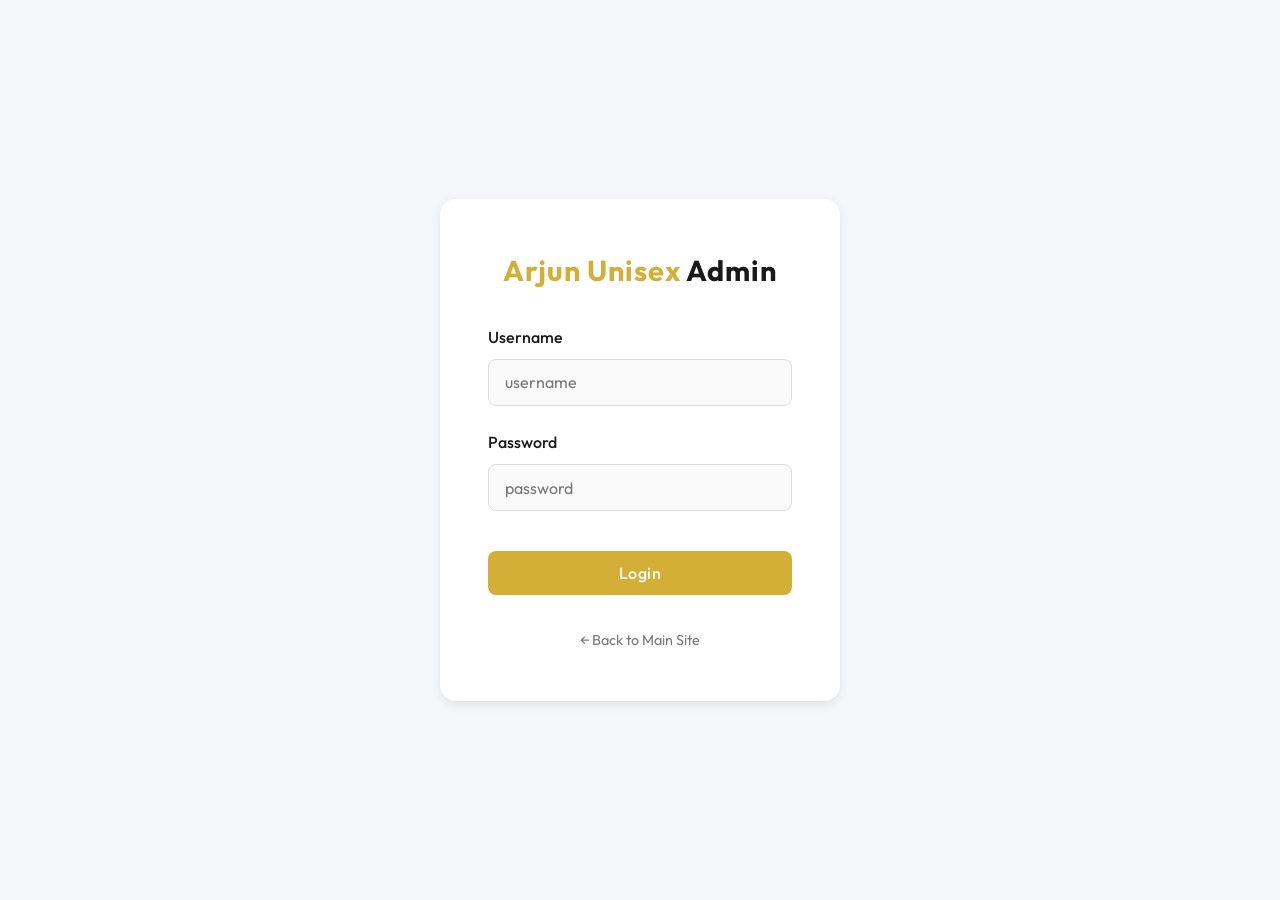
<file: admin.html>
<!DOCTYPE html>
<html lang="en">
<head>
    <meta charset="UTF-8">
    <meta name="viewport" content="width=device-width, initial-scale=1.0">
    <title>Admin Dashboard | Arjun Unisex Salon</title>
    <link rel="stylesheet" href="css/styles.css">
    <link rel="stylesheet" href="css/admin.css">
</head>
<body class="admin-body">

    <!-- Login View -->
    <div id="login-view" class="login-container">
        <div class="login-card fade-in">
            <h2 class="logo text-center"><span>Arjun Unisex</span> Admin</h2>
            <div id="login-alert" class="alert"></div>
            <form id="adminLoginForm">
                <div class="form-group">
                    <label>Username</label>
                    <input type="text" id="login-user" class="form-control" placeholder="username">
                </div>
                <div class="form-group">
                    <label>Password</label>
                    <input type="password" id="login-pass" class="form-control" placeholder="password">
                </div>
                <button type="submit" class="btn btn-primary" style="width: 100%; margin-top: 1rem;">Login</button>
            </form>
            <p class="text-center mt-2"><a href="index.html" style="color: var(--text-light); font-size: 0.9rem;">&larr; Back to Main Site</a></p>
        </div>
    </div>

    <!-- Dashboard View -->
    <div id="dashboard-view" class="dashboard-layout">
        <aside class="sidebar">
            <h2 class="logo"><span>Arjun Unisex</span> Admin</h2>
            <nav class="nav-menu">
                <button onclick="switchView('gallery')" class="active" id="btn-gallery">Gallery Manager</button>
                <button onclick="switchView('bookings')" id="btn-bookings">Booking Tracker</button>
                <button onclick="switchView('settings')" id="btn-settings">Settings</button>
                <button onclick="logout()" style="margin-top: 2rem; color: #ff6b6b;">Logout</button>
            </nav>
        </aside>

        <main class="main-content">
            <!-- Gallery Section -->
            <section id="sec-gallery" class="section-view active">
                <div class="panel-header">
                    <h2>Manage Gallery</h2>
                </div>
                <form id="addGalleryForm" class="card" style="display: flex; gap: 1rem; align-items: flex-end; flex-wrap: wrap;">
                    <div class="admin-form-group" style="flex: 1; min-width: 200px; margin: 0;">
                        <label>Image File Upload</label>
                        <input type="file" id="g-file" required accept="image/*">
                    </div>
                    <div class="admin-form-group" style="flex: 1; min-width: 200px; margin: 0;">
                        <label>Alt Text</label>
                        <input type="text" id="g-alt" required placeholder="Salon interior">
                    </div>
                    <button type="submit" class="btn btn-primary">Add Image</button>
                </form>
                <div id="admin-gallery-table" style="display: grid; grid-template-columns: repeat(auto-fill, minmax(200px, 1fr)); gap: 1rem; margin-top: 2rem;">
                    <!-- Gallery admin injected by JS -->
                </div>
            </section>
            
            <!-- Bookings Section -->
            <section id="sec-bookings" class="section-view">
                <div class="panel-header">
                    <h2>Booking Tracker</h2>
                </div>
                <div class="card" style="overflow-x: auto;">
                    <table id="bookings-table">
                        <thead>
                            <tr>
                                <th>Name</th>
                                <th>Service</th>
                                <th>Date</th>
                                <th>Time</th>
                                <th>Status</th>
                                <th>Action</th>
                            </tr>
                        </thead>
                        <tbody id="bookings-tbody">
                            <!-- Bookings will be loaded here -->
                        </tbody>
                    </table>
                </div>
            </section>

            <!-- Settings Section -->
            <section id="sec-settings" class="section-view">
                <div class="panel-header">
                    <h2>Account Settings</h2>
                </div>
                <form id="updateCredsForm" class="card" style="max-width: 500px;">
                    <div id="creds-alert" class="alert"></div>
                    <div class="admin-form-group">
                        <label>New Username</label>
                        <input type="text" id="new-user" required>
                    </div>
                    <div class="admin-form-group">
                        <label>New Password</label>
                        <input type="password" id="new-pass" required>
                    </div>
                    <button type="submit" class="btn btn-primary" style="margin-top: 1rem;">Update Credentials</button>
                </form>
            </section>
        </main>
    </div>

    <script src="js/data.js"></script>
    <script src="js/admin.js"></script>
</body>
</html>
</file>
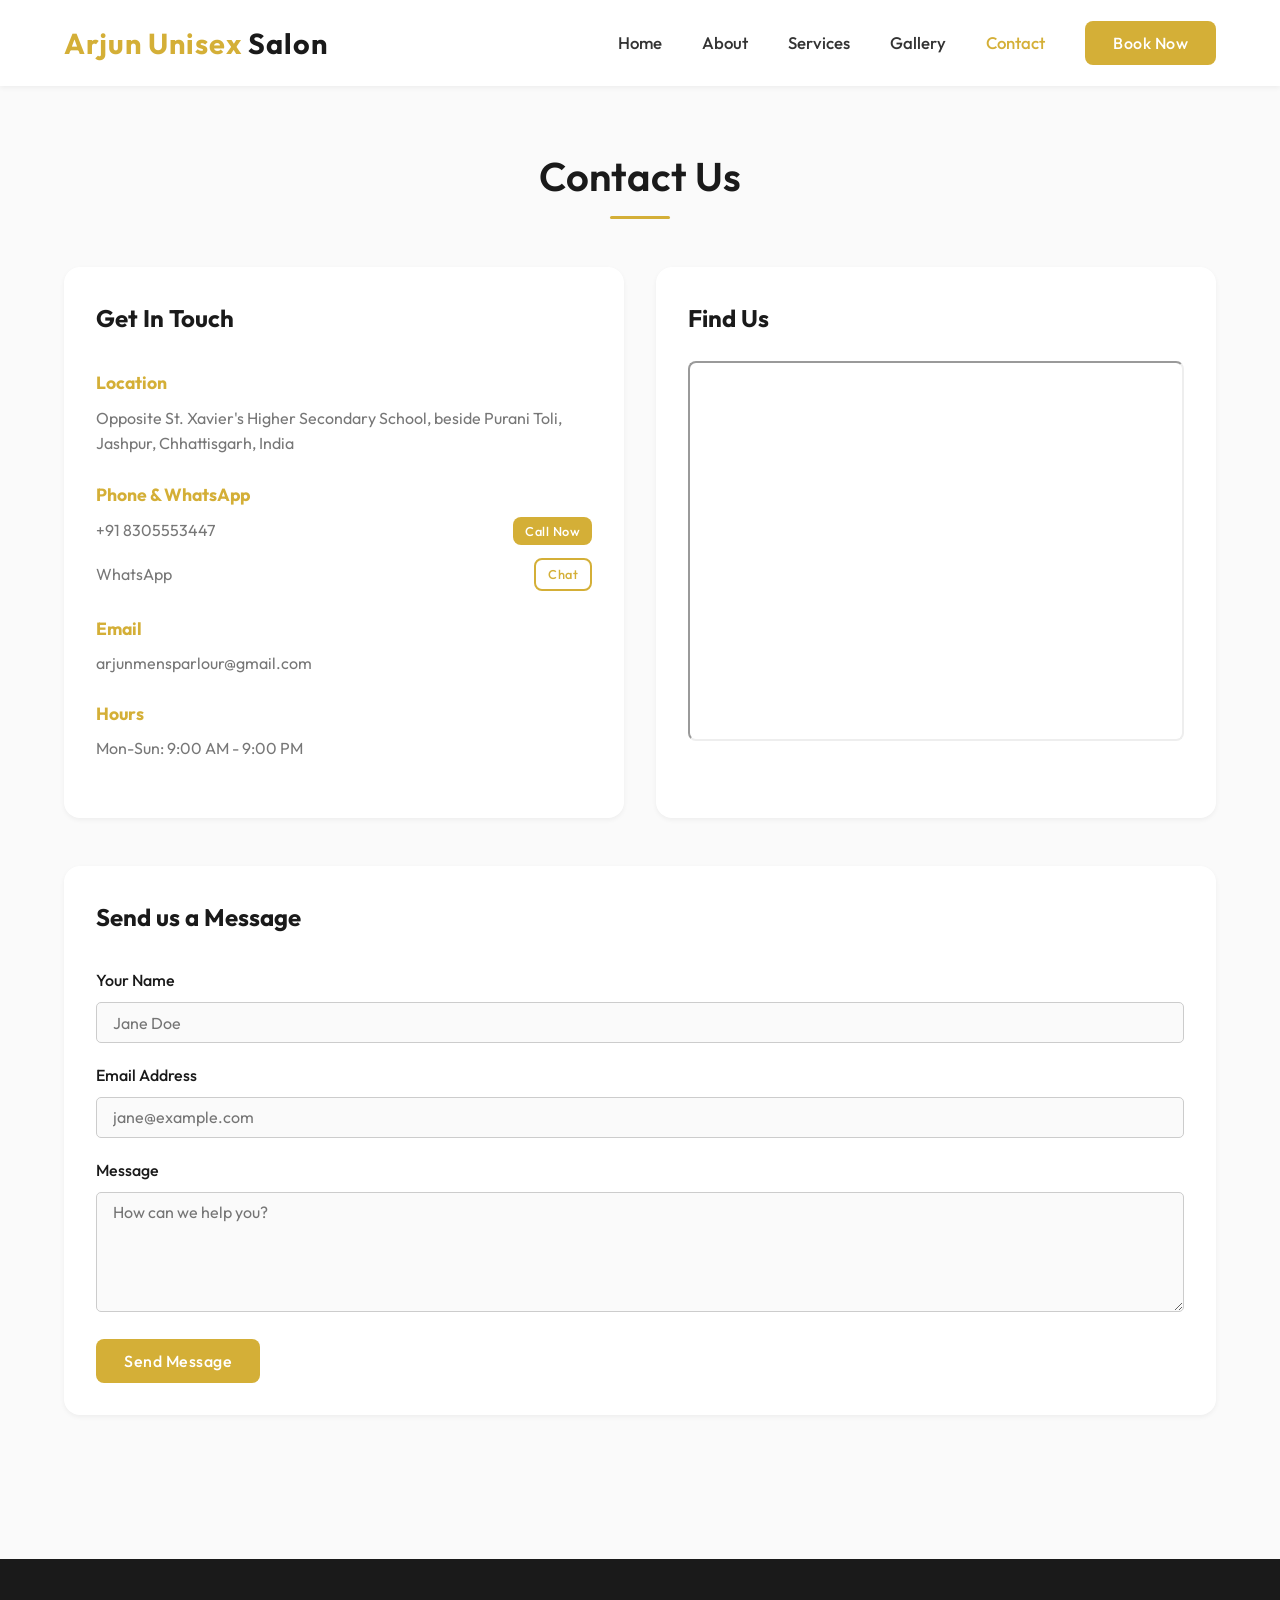
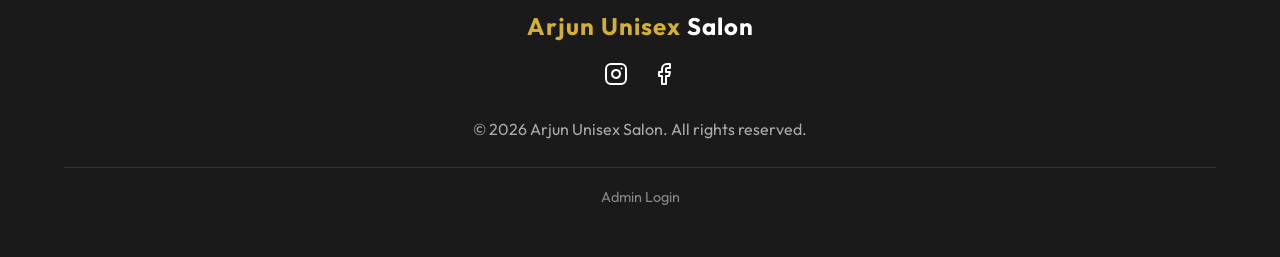
<file: contact.html>
<!DOCTYPE html>
<html lang="en">

<head>
    <meta charset="UTF-8">
    <meta name="viewport" content="width=device-width, initial-scale=1.0">
    <title>Contact Us | Arjun Men's Salon</title>
    <link rel="stylesheet" href="css/styles.css">
    <style>
        /* Core Layout */
        .contact-grid {
            display: grid;
            grid-template-columns: 1fr 1fr;
            gap: 2rem;
            margin-top: 3rem;
        }

        @media (max-width: 900px) {
            .contact-grid {
                grid-template-columns: 1fr;
            }
        }

        .contact-card,
        .map-card,
        .message-card {
            background: var(--white);
            padding: 2rem;
            border-radius: var(--border-radius-lg);
            box-shadow: var(--shadow-sm);
        }

        /* Fix map height */
        .map-card {
            height: 100%;
        }

        .map-card iframe {
            border-radius: var(--border-radius);
            width: 100%;
            height: 380px;
            /* fixed height to prevent overlap */
        }

        /* Alert */
        .alert {
            display: none;
            padding: 0.8rem 1rem;
            border-radius: 5px;
            margin-bottom: 1rem;
        }

        .alert-success {
            background-color: #d4edda;
            color: #155724;
        }

        .alert-danger {
            background-color: #f8d7da;
            color: #721c24;
        }

        /* Minor Form Styling */
        .form-group {
            margin-bottom: 1.25rem;
        }

        .form-control {
            width: 100%;
            padding: 0.6rem 1rem;
            border: 1px solid #ccc;
            border-radius: 5px;
            font-size: 1rem;
            font-family: inherit;
        }

        .btn {
            cursor: pointer;
        }
    </style>
</head>

<body>
    <!-- Navbar -->
    <header class="navbar">
        <div class="container"
            style="display: flex; justify-content: space-between; align-items: center; padding: 1.25rem 0;">
            <a href="index.html" class="logo"><span>Arjun Unisex</span> Salon</a>
            <button class="nav-toggle" id="navToggle">☰</button>
            <ul class="nav-links" id="navLinks">
                <li><a href="index.html">Home</a></li>
                <li><a href="about.html">About</a></li>
                <li><a href="services.html">Services</a></li>
                <li><a href="gallery.html">Gallery</a></li>
                <li><a href="contact.html">Contact</a></li>
                <li><button class="btn btn-primary" onclick="openBookingModal()">Book Now</button></li>
            </ul>
        </div>
    </header>

    <main style="margin-top: 80px;">
        <section style="padding: 4rem 0; background: var(--bg-color); min-height: 80vh;">
            <div class="container fade-in">
                <h1 class="section-title">Contact Us</h1>

                <!-- Grid: Contact Info + Map -->
                <div class="contact-grid">
                    <!-- Contact Info -->
                    <div class="contact-card">
                        <h2 style="margin-bottom: 2rem; color: var(--secondary-color);">Get In Touch</h2>

                        <div style="margin-bottom: 1.5rem;">
                            <h3 style="font-size:1.1rem; color: var(--primary-color); margin-bottom:0.5rem;">Location
                            </h3>
                            <p style="color: var(--text-light); line-height:1.6;">Opposite St. Xavier's Higher Secondary
                                School, beside Purani Toli, Jashpur, Chhattisgarh, India</p>
                        </div>

                        <div style="margin-bottom: 1.5rem;">
                            <h3 style="font-size:1.1rem; color: var(--primary-color); margin-bottom:0.5rem;">Phone &
                                WhatsApp</h3>
                            <div style="display:flex; flex-direction:column; gap:0.8rem; color:var(--text-light);">
                                <div style="display:flex; align-items:center; gap:0.5rem;">
                                    <a href="tel:+918305553447" style="text-decoration:none; color:inherit;">+91
                                        8305553447</a>
                                    <a href="tel:+918305553447" class="btn btn-primary"
                                        style="padding: 4px 12px; font-size:0.8rem; margin-left:auto;">Call Now</a>
                                </div>
                                <div style="display:flex; align-items:center; gap:0.5rem;">
                                    <a href="https://wa.me/918305553447" target="_blank"
                                        style="text-decoration:none; color:inherit;">WhatsApp</a>
                                    <a href="https://wa.me/918305553447" target="_blank" class="btn btn-outline"
                                        style="padding: 4px 12px; font-size:0.8rem; margin-left:auto;">Chat</a>
                                </div>
                            </div>
                        </div>

                        <div style="margin-bottom: 1.5rem;">
                            <h3 style="font-size:1.1rem; color: var(--primary-color); margin-bottom:0.5rem;">Email</h3>
                            <a href="mailto:arjunmensparlour@gmail.com"
                                style="color: var(--text-light); text-decoration: none;">arjunmensparlour@gmail.com</a>
                        </div>

                        <div style="margin-bottom: 1.5rem;">
                            <h3 style="font-size:1.1rem; color: var(--primary-color); margin-bottom:0.5rem;">Hours</h3>
                            <p style="color: var(--text-light); line-height:1.6;">Mon-Sun: 9:00 AM - 9:00 PM</p>
                        </div>
                    </div>

                    <!-- Map -->
                    <div class="map-card">
                        <h2 style="margin-bottom: 1.5rem; color: var(--secondary-color); font-size:1.5rem;">Find Us</h2>
                        <iframe
                            src="https://maps.google.com/maps?q=Opposite%20St.%20Xavier's%20Higher%20Secondary%20School,%20beside%20Purani%20Toli,%20Jashpur,%20Chhattisgarh,%20India&t=&z=15&ie=UTF8&iwloc=&output=embed"
                            allowfullscreen="" loading="lazy" referrerpolicy="no-referrer-when-downgrade"></iframe>
                    </div>
                </div>

                <!-- Send Message Form (Full Width) -->
                <div class="message-card" style="margin-top:3rem;">
                    <h2 style="margin-bottom:2rem; color: var(--secondary-color);">Send us a Message</h2>
                    <div id="contact-alert" class="alert"></div>
                    <form id="contactForm">
                        <div class="form-group">
                            <label for="c-name">Your Name</label>
                            <input type="text" id="c-name" class="form-control" required placeholder="Jane Doe">
                        </div>
                        <div class="form-group">
                            <label for="c-email">Email Address</label>
                            <input type="email" id="c-email" class="form-control" required
                                placeholder="jane@example.com">
                        </div>
                        <div class="form-group">
                            <label for="c-message">Message</label>
                            <textarea id="c-message" class="form-control" required
                                placeholder="How can we help you?"></textarea>
                        </div>
                        <button type="submit" class="btn btn-primary">Send Message</button>
                    </form>
                </div>
            </div>
        </section>
    </main>

    <!-- Booking Modal -->
    <div class="modal-overlay" id="bookingModal">
        <div class="modal-content">
            <button class="modal-close" onclick="closeBookingModal()">×</button>
            <h2 class="mb-2 text-center" style="color: var(--secondary-color);">Book Appointment</h2>
            <div id="booking-alert" class="alert"></div>
            <form id="bookingForm">
                <div class="form-group">
                    <label for="b-name">Full Name</label>
                    <input type="text" id="b-name" class="form-control" required>
                </div>
                <div class="form-group">
                    <label for="b-service">Service</label>
                    <select id="b-service" class="form-control" required>
                        <option value="">Select a service</option>
                    </select>
                </div>
                <div class="form-group">
                    <label for="b-date">Date</label>
                    <input type="date" id="b-date" class="form-control" required>
                </div>
                <div class="form-group">
                    <label for="b-time">Time</label>
                    <input type="time" id="b-time" class="form-control" required>
                </div>
                <button type="submit" class="btn btn-primary" style="width: 100%; margin-top: 1rem;">Confirm Booking</button>
            </form>
        </div>
    </div>

    <!-- Unified Footer -->
    <footer>
        <div class="container text-center">
            <h3 style="margin-bottom: 1rem; font-size: 1.5rem; letter-spacing: 1px;"><span style="color: var(--primary-color);">Arjun Unisex</span> Salon</h3>
            
            <div class="social-links" style="margin-bottom: 1.5rem; display: flex; justify-content: center; gap: 1.5rem;">
                <a href="https://instagram.com" target="_blank" style="color: white; transition: 0.3s;">
                    <svg xmlns="http://www.w3.org/2000/svg" width="24" height="24" viewBox="0 0 24 24" fill="none" stroke="currentColor" stroke-width="2" stroke-linecap="round" stroke-linejoin="round" class="feather feather-instagram"><rect x="2" y="2" width="20" height="20" rx="5" ry="5"></rect><path d="M16 11.37A4 4 0 1 1 12.63 8 4 4 0 0 1 16 11.37z"></path><line x1="17.5" y1="6.5" x2="17.51" y2="6.5"></line></svg>
                </a>
                <a href="https://facebook.com" target="_blank" style="color: white; transition: 0.3s;">
                    <svg xmlns="http://www.w3.org/2000/svg" width="24" height="24" viewBox="0 0 24 24" fill="none" stroke="currentColor" stroke-width="2" stroke-linecap="round" stroke-linejoin="round" class="feather feather-facebook"><path d="M18 2h-3a5 5 0 0 0-5 5v3H7v4h3v8h4v-8h3l1-4h-4V7a1 1 0 0 1 1-1h3z"></path></svg>
                </a>
            </div>

            <p>&copy; <span id="year"></span> Arjun Unisex Salon. All rights reserved.</p>
            <p style="margin-top: 1.5rem; border-top: 1px solid #333; padding-top: 1rem;">
                <a href="admin.html" style="font-size: 0.9rem; color: #888; text-decoration: none;">Admin Login</a>
            </p>
        </div>
    </footer>

    <script src="js/data.js"></script>
    <script src="js/main.js"></script>
    <script src="js/booking.js"></script>
    <script>
        // Contact Form JS
        document.addEventListener('DOMContentLoaded', () => {
            const contactForm = document.getElementById('contactForm');
            const contactAlert = document.getElementById('contact-alert');

            function generateId() {
                return '_' + Math.random().toString(36).substr(2, 9);
            }

            function getMessages() {
                return JSON.parse(localStorage.getItem('messages') || '[]');
            }

            function setMessages(messages) {
                localStorage.setItem('messages', JSON.stringify(messages));
            }

            if (contactForm) {
                contactForm.addEventListener('submit', (e) => {
                    e.preventDefault();

                    const name = document.getElementById('c-name').value.trim();
                    const email = document.getElementById('c-email').value.trim();
                    const message = document.getElementById('c-message').value.trim();

                    if (!name || !email || !message) {
                        contactAlert.textContent = 'Please fill out all fields.';
                        contactAlert.className = 'alert alert-danger';
                        contactAlert.style.display = 'block';
                        return;
                    }

                    const newMessage = { id: generateId(), name, email, message, createdAt: new Date().toISOString() };
                    const messages = getMessages();
                    messages.push(newMessage);
                    setMessages(messages);

                    const submitBtn = contactForm.querySelector('button[type="submit"]');
                    const originalBtnText = submitBtn.textContent;
                    submitBtn.textContent = 'Sending...';
                    submitBtn.disabled = true;

                    const whatsappNumber = "918305553447";
                    const whatsappText = `Hello, I am ${name}.\nI want to contact Arjun's Men's Parlour.\n\nEmail: ${email}\n\nMessage:\n${message}`;
                    const encodedText = encodeURIComponent(whatsappText);
                    const whatsappUrl = `https://wa.me/${whatsappNumber}?text=${encodedText}`;

                    setTimeout(() => {
                        window.open(whatsappUrl, '_blank');

                        contactAlert.textContent = 'Redirecting to WhatsApp...';
                        contactAlert.className = 'alert alert-success';
                        contactAlert.style.display = 'block';

                        contactForm.reset();
                        submitBtn.textContent = originalBtnText;
                        submitBtn.disabled = false;

                        setTimeout(() => { contactAlert.style.display = 'none'; }, 3000);
                    }, 800);
                });
            }
        });
    </script>
</body>

</html>
</file>
<file: css/styles.css>
/* Core Styling & Variables */
@import url('https://fonts.googleapis.com/css2?family=Outfit:wght@300;400;500;600;700&display=swap');

:root {
  --primary-color: #d4af37; /* Premium Gold */
  --primary-hover: #b5952f;
  --secondary-color: #1a1a1a; /* Dark */
  --bg-color: #fafafa;
  --text-color: #333333;
  --text-light: #777777;
  --white: #ffffff;
  --danger: #dc3545;
  --success: #28a745;
  
  --shadow-sm: 0 2px 5px rgba(0,0,0,0.05);
  --shadow-md: 0 4px 10px rgba(0,0,0,0.08);
  --shadow-lg: 0 15px 30px rgba(0,0,0,0.12);
  
  --transition: all 0.3s cubic-bezier(0.25, 0.8, 0.25, 1);
  
  --border-radius: 8px;
  --border-radius-lg: 16px;
}

* {
  margin: 0;
  padding: 0;
  box-sizing: border-box;
}

body {
  font-family: 'Outfit', sans-serif;
  background-color: var(--bg-color);
  color: var(--text-color);
  line-height: 1.6;
  overflow-x: hidden;
}

a {
  text-decoration: none;
  color: inherit;
}

ul {
  list-style: none;
}

img {
  max-width: 100%;
  height: auto;
  display: block;
}

/* Utilities */
.container {
  width: 90%;
  max-width: 1200px;
  margin: 0 auto;
}

.btn {
  display: inline-block;
  padding: 12px 28px;
  border-radius: var(--border-radius);
  font-weight: 500;
  cursor: pointer;
  transition: var(--transition);
  border: none;
  font-family: inherit;
  font-size: 1rem;
  letter-spacing: 0.5px;
}

.btn-primary {
  background-color: var(--primary-color);
  color: var(--white);
}

.btn-primary:hover {
  background-color: var(--primary-hover);
  transform: translateY(-2px);
  box-shadow: var(--shadow-md);
}

.btn-outline {
  background-color: transparent;
  border: 2px solid var(--primary-color);
  color: var(--primary-color);
}
.btn-outline:hover {
  background-color: var(--primary-color);
  color: var(--white);
}

.section-title {
  text-align: center;
  font-size: 2.5rem;
  margin-bottom: 3rem;
  font-weight: 600;
  color: var(--secondary-color);
  position: relative;
}
.section-title::after {
  content: '';
  display: block;
  width: 60px;
  height: 3px;
  background-color: var(--primary-color);
  margin: 0.5rem auto 0;
  border-radius: 2px;
}

.text-center { text-align: center; }
.mt-1 { margin-top: 1rem; }
.mt-2 { margin-top: 2rem; }
.mb-1 { margin-bottom: 1rem; }
.mb-2 { margin-bottom: 2rem; }

/* Navbar */
.navbar {
  background-color: rgba(255, 255, 255, 0.98);
  backdrop-filter: blur(10px);
  position: fixed;
  top: 0;
  width: 100%;
  z-index: 1000;
  box-shadow: var(--shadow-sm);
  transition: var(--transition);
}

.navbar .container {
  display: flex;
  justify-content: space-between;
  align-items: center;
  padding: 1.25rem 0;
}

.logo {
  font-size: 1.8rem;
  font-weight: 700;
  color: var(--secondary-color);
  letter-spacing: 1px;
}

.logo span {
  color: var(--primary-color);
}

.nav-links {
  display: flex;
  gap: 2.5rem;
  align-items: center;
}

.nav-links li a {
  font-weight: 500;
  color: var(--text-color);
  transition: var(--transition);
  font-size: 1.05rem;
}

.nav-links li a:hover,
.nav-links li a.active {
  color: var(--primary-color);
}

.nav-toggle {
  display: none;
  background: none;
  border: none;
  font-size: 1.8rem;
  cursor: pointer;
  color: var(--secondary-color);
}

/* Modals */
.modal-overlay {
  display: none;
  position: fixed;
  top: 0;
  left: 0;
  width: 100%;
  height: 100%;
  background: rgba(0, 0, 0, 0.7);
  z-index: 2000;
  justify-content: center;
  align-items: center;
  backdrop-filter: blur(5px);
  opacity: 0;
  transition: opacity 0.3s ease;
}

.modal-overlay.active {
  display: flex;
  opacity: 1;
}

.modal-content {
  background: var(--white);
  padding: 2.5rem;
  border-radius: var(--border-radius-lg);
  width: 100%;
  max-width: 500px;
  position: relative;
  transform: translateY(-20px);
  transition: transform 0.3s ease, opacity 0.3s ease;
  box-shadow: var(--shadow-lg);
  margin: 1rem;
}

.modal-overlay.active .modal-content {
  transform: translateY(0);
}

.modal-close {
  position: absolute;
  top: 1rem;
  right: 1.5rem;
  font-size: 2rem;
  cursor: pointer;
  color: var(--text-light);
  transition: var(--transition);
  border: none;
  background: transparent;
  line-height: 1;
}
.modal-close:hover {
  color: var(--danger);
  transform: rotate(90deg);
}

/* Forms */
.form-group {
  margin-bottom: 1.5rem;
}
.form-group label {
  display: block;
  margin-bottom: 0.5rem;
  font-weight: 500;
  color: var(--secondary-color);
}
.form-control {
  width: 100%;
  padding: 0.8rem 1rem;
  border: 1px solid #ddd;
  border-radius: var(--border-radius);
  font-family: inherit;
  font-size: 1rem;
  transition: var(--transition);
  background-color: var(--bg-color);
}
.form-control:focus {
  outline: none;
  border-color: var(--primary-color);
  box-shadow: 0 0 0 3px rgba(212, 175, 55, 0.15);
  background-color: var(--white);
}

textarea.form-control {
  resize: vertical;
  min-height: 120px;
}

/* Alerts */
.alert {
  padding: 1rem;
  border-radius: var(--border-radius);
  margin-bottom: 1rem;
  font-weight: 500;
  display: none; /* hidden by default */
}
.alert-success {
  background-color: #d4edda;
  color: #155724;
  border: 1px solid #c3e6cb;
}
.alert-danger {
  background-color: #f8d7da;
  color: #721c24;
  border: 1px solid #f5c6cb;
}

/* Footer */
footer {
  background-color: var(--secondary-color);
  color: var(--white);
  padding: 3rem 0;
  margin-top: 5rem;
}
footer p {
  color: #aaa;
}
footer a {
  transition: var(--transition);
}
footer a:hover {
  color: var(--primary-color);
}

/* Responsive Navbar */
@media (max-width: 768px) {
  .nav-links {
    position: absolute;
    top: 100%;
    left: 0;
    width: 100%;
    background: rgba(255, 255, 255, 0.98);
    backdrop-filter: blur(10px);
    flex-direction: column;
    padding: 2rem 0;
    box-shadow: 0 10px 10px rgba(0,0,0,0.1);
    transform: translateY(-150%);
    opacity: 0;
    transition: var(--transition);
    pointer-events: none;
    gap: 1.5rem;
  }
  .nav-links.active {
    transform: translateY(0);
    opacity: 1;
    pointer-events: auto;
  }
  .nav-toggle {
    display: block;
  }
}

/* Cards Animation */
.service-card, .team-card {
  background: var(--white);
  border-radius: var(--border-radius-lg);
  overflow: hidden;
  box-shadow: var(--shadow-sm);
  transition: var(--transition);
}
.service-card:hover, .team-card:hover {
  transform: translateY(-5px);
  box-shadow: var(--shadow-lg);
}
.service-card img, .team-card img {
  width: 100%;
  height: 250px;
  object-fit: cover;
  transition: var(--transition);
}
.service-card:hover img {
  transform: scale(1.05);
}

/* Animations */
@keyframes fadeIn {
  from { opacity: 0; transform: translateY(20px); }
  to { opacity: 1; transform: translateY(0); }
}
.fade-in {
  animation: fadeIn 0.8s ease-out forwards;
}
</file>
<file: css/admin.css>
/* Admin Panel Specific Styles */
.admin-body {
    background-color: #f4f6f9;
    font-family: 'Outfit', sans-serif;
    margin: 0;
    padding: 0;
}

.login-container {
    display: flex;
    justify-content: center;
    align-items: center;
    min-height: 100vh;
}

.login-card {
    background: white;
    padding: 3rem;
    border-radius: var(--border-radius-lg);
    box-shadow: var(--shadow-md);
    width: 100%;
    max-width: 400px;
}

.login-card .logo {
    display: block;
    text-align: center;
    margin-bottom: 2rem;
}

.dashboard-layout {
    display: none; /* Hidden until logged in */
    grid-template-columns: 250px 1fr;
    min-height: 100vh;
}
.dashboard-layout.active {
    display: grid;
}

.sidebar {
    background: var(--secondary-color);
    color: white;
    padding: 2rem;
}
.sidebar .logo {
    color: white;
    margin-bottom: 3rem;
    display: block;
}
.sidebar .logo span {
    color: var(--primary-color);
}
.nav-menu {
    display: flex;
    flex-direction: column;
    gap: 1rem;
}
.nav-menu button {
    background: transparent;
    border: none;
    color: #ccc;
    font-family: inherit;
    font-size: 1.1rem;
    text-align: left;
    padding: 0.8rem 1rem;
    border-radius: var(--border-radius);
    cursor: pointer;
    transition: var(--transition);
}
.nav-menu button:hover, .nav-menu button.active {
    background: rgba(255,255,255,0.1);
    color: white;
}

.main-content {
    padding: 3rem;
    background: #f4f6f9;
    overflow-y: auto;
    height: 100vh;
}

.panel-header {
    display: flex;
    justify-content: space-between;
    align-items: center;
    margin-bottom: 2.5rem;
}

.section-view {
    display: none;
}
.section-view.active {
    display: block;
    animation: fadeIn 0.3s ease-in-out;
}

.card {
    background: white;
    padding: 1.5rem;
    border-radius: var(--border-radius);
    box-shadow: var(--shadow-sm);
    margin-bottom: 2rem;
}

table {
    width: 100%;
    border-collapse: collapse;
    background: white;
    box-shadow: var(--shadow-sm);
    border-radius: var(--border-radius);
    overflow: hidden;
    margin-bottom: 2rem;
}
th, td {
    padding: 1.2rem 1rem;
    text-align: left;
    border-bottom: 1px solid #eee;
}
th {
    background: #fafafa;
    font-weight: 600;
    color: var(--secondary-color);
}
tr:last-child td {
    border-bottom: none;
}

.actions button {
    margin-right: 0.5rem;
    padding: 6px 12px;
    font-size: 0.85rem;
}

.badge {
    padding: 4px 8px;
    border-radius: 4px;
    font-size: 0.8rem;
    font-weight: 500;
    background: #e9ecef;
}
.badge-success {
    background: #d4edda;
    color: #155724;
}

.admin-form-group {
    margin-bottom: 1rem;
}
.admin-form-group label {
    display: block;
    margin-bottom: 0.5rem;
    font-weight: 500;
}
.admin-form-group input, .admin-form-group textarea, .admin-form-group select {
    width: 100%;
    padding: 0.8rem;
    border: 1px solid #ddd;
    border-radius: 4px;
    font-family: inherit;
}

@media (max-width: 768px) {
    .dashboard-layout.active {
        grid-template-columns: 1fr;
    }
    .sidebar {
        padding: 1rem;
    }
    .main-content {
        padding: 1rem;
    }
}
</file>
